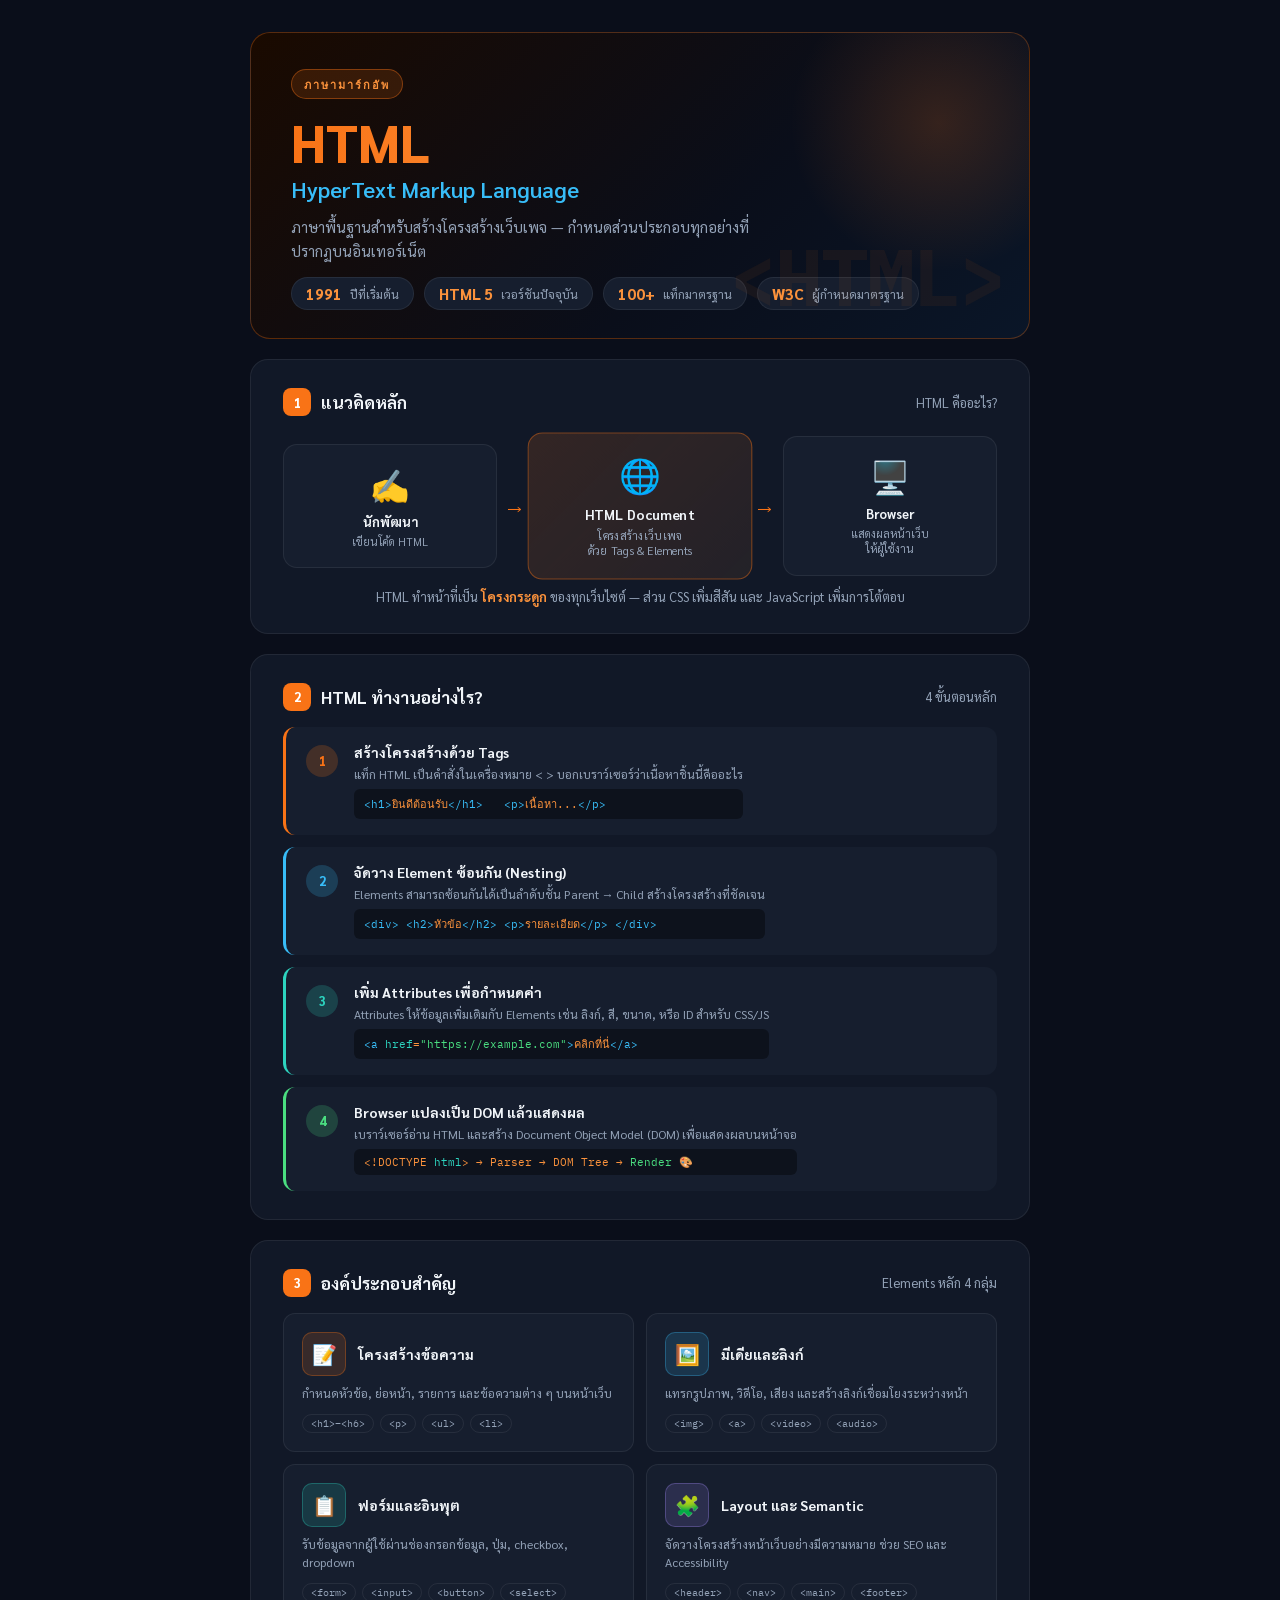
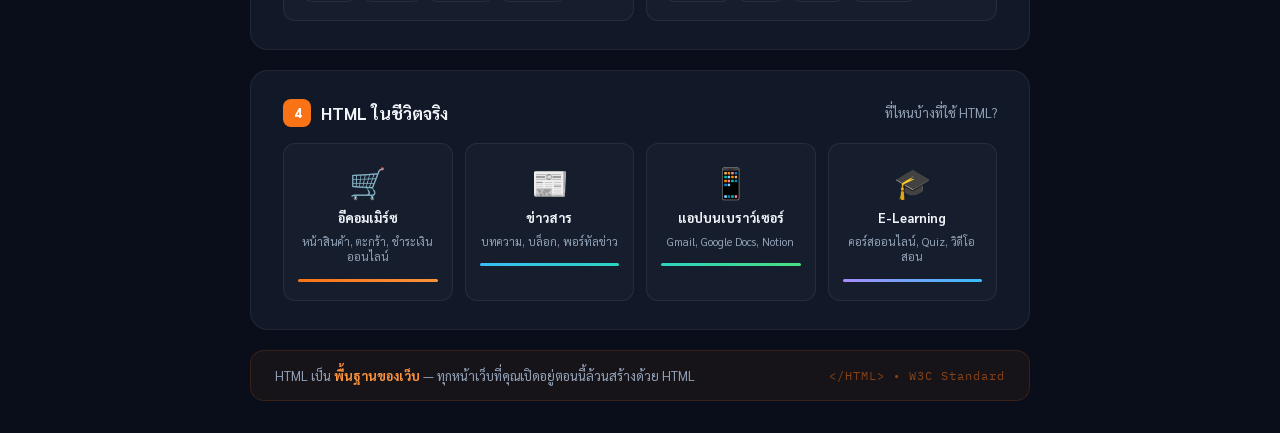
<file: HTML language.html>
<!DOCTYPE html>
<html lang="th">
<head>
<meta charset="UTF-8">
<meta name="viewport" content="width=device-width, initial-scale=1.0">
<title>HTML Language Infographic</title>
<link href="https://fonts.googleapis.com/css2?family=Sarabun:wght@300;400;600;700;800&family=IBM+Plex+Mono:wght@400;600;700&display=swap" rel="stylesheet">
<style>
  :root {
    --bg: #0a0e1a;
    --card: #111827;
    --card2: #161e2e;
    --orange: #f97316;
    --orange2: #fb923c;
    --blue: #38bdf8;
    --teal: #2dd4bf;
    --purple: #a78bfa;
    --green: #4ade80;
    --red: #f87171;
    --text: #f1f5f9;
    --muted: #94a3b8;
    --border: rgba(255,255,255,0.07);
  }

  * { margin:0; padding:0; box-sizing:border-box; }

  body {
    background: var(--bg);
    font-family: 'Sarabun', sans-serif;
    color: var(--text);
    min-height: 100vh;
    display: flex;
    justify-content: center;
    padding: 32px 16px;
  }

  .poster {
    width: 780px;
    display: flex;
    flex-direction: column;
    gap: 20px;
  }

  /* ─── HEADER ─── */
  .header {
    background: linear-gradient(135deg, #1a0a00 0%, #0a0e1a 60%, #0a1628 100%);
    border: 1px solid rgba(249,115,22,0.3);
    border-radius: 20px;
    padding: 36px 40px 28px;
    position: relative;
    overflow: hidden;
  }
  .header::before {
    content: '';
    position: absolute;
    top: -60px; right: -60px;
    width: 300px; height: 300px;
    background: radial-gradient(circle, rgba(249,115,22,0.18) 0%, transparent 70%);
    border-radius: 50%;
  }
  .header::after {
    content: '<HTML>';
    position: absolute;
    bottom: 10px; right: 24px;
    font-family: 'IBM Plex Mono', monospace;
    font-size: 80px;
    font-weight: 700;
    color: rgba(249,115,22,0.06);
    letter-spacing: -2px;
    pointer-events: none;
  }
  .header-badge {
    display: inline-block;
    background: rgba(249,115,22,0.15);
    border: 1px solid rgba(249,115,22,0.4);
    color: var(--orange2);
    font-family: 'IBM Plex Mono', monospace;
    font-size: 11px;
    font-weight: 600;
    padding: 4px 12px;
    border-radius: 20px;
    letter-spacing: 2px;
    text-transform: uppercase;
    margin-bottom: 16px;
  }
  .header h1 {
    font-size: 52px;
    font-weight: 800;
    line-height: 1;
    background: linear-gradient(90deg, #f97316 0%, #fb923c 50%, #fdba74 100%);
    -webkit-background-clip: text;
    -webkit-text-fill-color: transparent;
    background-clip: text;
    margin-bottom: 8px;
  }
  .header h2 {
    font-size: 22px;
    font-weight: 600;
    color: var(--blue);
    margin-bottom: 12px;
  }
  .header p {
    font-size: 15px;
    color: var(--muted);
    max-width: 480px;
    line-height: 1.6;
  }

  /* ─── SECTION LABEL ─── */
  .sec-label {
    display: flex;
    align-items: center;
    gap: 10px;
    margin-bottom: 14px;
  }
  .sec-num {
    width: 28px; height: 28px;
    border-radius: 8px;
    background: var(--orange);
    display: flex; align-items: center; justify-content: center;
    font-size: 13px; font-weight: 800;
    color: white;
    flex-shrink: 0;
  }
  .sec-title { font-size: 17px; font-weight: 700; color: var(--text); }
  .sec-sub { font-size: 13px; color: var(--muted); margin-left: auto; }

  /* ─── SECTION 1 – MAIN CONCEPT ─── */
  .s1 {
    background: var(--card);
    border: 1px solid var(--border);
    border-radius: 18px;
    padding: 28px 32px;
  }
  .concept-visual {
    display: grid;
    grid-template-columns: 1fr auto 1fr auto 1fr;
    align-items: center;
    gap: 0;
    margin: 20px 0 8px;
  }
  .concept-box {
    background: var(--card2);
    border-radius: 14px;
    padding: 18px 14px;
    text-align: center;
    border: 1px solid var(--border);
    position: relative;
  }
  .concept-box .icon { font-size: 32px; margin-bottom: 8px; display: block; }
  .concept-box .label { font-size: 13px; font-weight: 700; color: var(--text); }
  .concept-box .desc { font-size: 11px; color: var(--muted); margin-top: 4px; line-height: 1.4; }
  .concept-box.main {
    background: linear-gradient(135deg, rgba(249,115,22,0.15), rgba(251,146,60,0.08));
    border-color: rgba(249,115,22,0.4);
    transform: scale(1.05);
  }
  .arrow {
    font-size: 22px;
    color: var(--orange);
    text-align: center;
    padding: 0 8px;
  }
  .concept-tagline {
    text-align: center;
    font-size: 13px;
    color: var(--muted);
    margin-top: 12px;
  }
  .concept-tagline strong { color: var(--orange2); }

  /* ─── SECTION 2 – HOW IT WORKS ─── */
  .s2 {
    background: var(--card);
    border: 1px solid var(--border);
    border-radius: 18px;
    padding: 28px 32px;
  }
  .code-flow {
    display: flex;
    flex-direction: column;
    gap: 12px;
    margin-top: 16px;
  }
  .flow-step {
    display: flex;
    align-items: flex-start;
    gap: 16px;
    background: var(--card2);
    border-radius: 12px;
    padding: 16px 20px;
    border-left: 3px solid var(--border);
    transition: border-color 0.2s;
  }
  .flow-step:nth-child(1) { border-left-color: var(--orange); }
  .flow-step:nth-child(2) { border-left-color: var(--blue); }
  .flow-step:nth-child(3) { border-left-color: var(--teal); }
  .flow-step:nth-child(4) { border-left-color: var(--green); }
  .step-num {
    width: 32px; height: 32px;
    border-radius: 50%;
    display: flex; align-items: center; justify-content: center;
    font-weight: 800; font-size: 13px;
    flex-shrink: 0;
    margin-top: 2px;
  }
  .flow-step:nth-child(1) .step-num { background: rgba(249,115,22,0.2); color: var(--orange); }
  .flow-step:nth-child(2) .step-num { background: rgba(56,189,248,0.2); color: var(--blue); }
  .flow-step:nth-child(3) .step-num { background: rgba(45,212,191,0.2); color: var(--teal); }
  .flow-step:nth-child(4) .step-num { background: rgba(74,222,128,0.2); color: var(--green); }
  .step-content h4 { font-size: 14px; font-weight: 700; margin-bottom: 4px; }
  .step-content p { font-size: 12px; color: var(--muted); line-height: 1.5; }
  .step-code {
    margin-top: 6px;
    background: rgba(0,0,0,0.4);
    border-radius: 6px;
    padding: 6px 10px;
    font-family: 'IBM Plex Mono', monospace;
    font-size: 11px;
    color: var(--orange2);
  }
  .step-code .tag { color: var(--blue); }
  .step-code .attr { color: var(--teal); }
  .step-code .val { color: var(--green); }

  /* ─── SECTION 3 – KEY ELEMENTS ─── */
  .s3 {
    background: var(--card);
    border: 1px solid var(--border);
    border-radius: 18px;
    padding: 28px 32px;
  }
  .elements-grid {
    display: grid;
    grid-template-columns: 1fr 1fr;
    gap: 12px;
    margin-top: 16px;
  }
  .elem-card {
    background: var(--card2);
    border: 1px solid var(--border);
    border-radius: 12px;
    padding: 18px;
    display: flex;
    flex-direction: column;
    gap: 8px;
  }
  .elem-card .e-top {
    display: flex;
    align-items: center;
    gap: 12px;
  }
  .elem-icon {
    width: 44px; height: 44px;
    border-radius: 10px;
    display: flex; align-items: center; justify-content: center;
    font-size: 20px;
    flex-shrink: 0;
  }
  .ei-orange { background: rgba(249,115,22,0.15); border: 1px solid rgba(249,115,22,0.3); }
  .ei-blue   { background: rgba(56,189,248,0.15);  border: 1px solid rgba(56,189,248,0.3); }
  .ei-teal   { background: rgba(45,212,191,0.15);  border: 1px solid rgba(45,212,191,0.3); }
  .ei-purple { background: rgba(167,139,250,0.15); border: 1px solid rgba(167,139,250,0.3); }
  .elem-card .e-label { font-size: 14px; font-weight: 700; }
  .elem-card .e-desc { font-size: 12px; color: var(--muted); line-height: 1.5; }
  .elem-tags {
    display: flex; gap: 6px; flex-wrap: wrap;
    margin-top: 4px;
  }
  .etag {
    font-family: 'IBM Plex Mono', monospace;
    font-size: 10px;
    padding: 2px 8px;
    border-radius: 20px;
    border: 1px solid var(--border);
    color: var(--muted);
  }

  /* ─── SECTION 4 – REAL WORLD ─── */
  .s4 {
    background: var(--card);
    border: 1px solid var(--border);
    border-radius: 18px;
    padding: 28px 32px;
  }
  .real-grid {
    display: grid;
    grid-template-columns: repeat(4, 1fr);
    gap: 12px;
    margin-top: 16px;
  }
  .real-card {
    background: var(--card2);
    border: 1px solid var(--border);
    border-radius: 12px;
    padding: 18px 14px;
    text-align: center;
    display: flex;
    flex-direction: column;
    align-items: center;
    gap: 8px;
  }
  .real-card .r-icon { font-size: 30px; }
  .real-card .r-label { font-size: 13px; font-weight: 700; }
  .real-card .r-desc { font-size: 11px; color: var(--muted); line-height: 1.4; }
  .real-card .r-bar {
    width: 100%;
    height: 3px;
    border-radius: 2px;
    margin-top: 6px;
  }

  /* ─── FOOTER ─── */
  .footer {
    display: flex;
    align-items: center;
    justify-content: space-between;
    padding: 16px 24px;
    background: rgba(249,115,22,0.05);
    border: 1px solid rgba(249,115,22,0.15);
    border-radius: 14px;
  }
  .footer-left { font-size: 13px; color: var(--muted); }
  .footer-left strong { color: var(--orange2); }
  .footer-right {
    font-family: 'IBM Plex Mono', monospace;
    font-size: 12px;
    color: rgba(249,115,22,0.5);
    letter-spacing: 1px;
  }

  /* ─── TIMELINE DOT ─── */
  .timeline-dot {
    width: 8px; height: 8px;
    border-radius: 50%;
    background: var(--orange);
    flex-shrink: 0;
    margin-top: 2px;
  }

  /* Divider */
  .divider {
    height: 1px;
    background: var(--border);
    margin: 14px 0;
  }

  /* Stat pills */
  .stat-row {
    display: flex;
    gap: 10px;
    flex-wrap: wrap;
    margin-top: 14px;
  }
  .stat-pill {
    display: flex;
    align-items: center;
    gap: 8px;
    background: var(--card2);
    border: 1px solid var(--border);
    border-radius: 30px;
    padding: 6px 14px;
    font-size: 12px;
  }
  .stat-pill .sp-num { font-weight: 800; color: var(--orange2); font-size: 15px; }
  .stat-pill .sp-label { color: var(--muted); }

  /* Anim */
  @keyframes fadeUp {
    from { opacity: 0; transform: translateY(20px); }
    to   { opacity: 1; transform: translateY(0); }
  }
  .poster > * {
    animation: fadeUp 0.5s ease both;
  }
  .poster > *:nth-child(1) { animation-delay: 0.05s; }
  .poster > *:nth-child(2) { animation-delay: 0.12s; }
  .poster > *:nth-child(3) { animation-delay: 0.20s; }
  .poster > *:nth-child(4) { animation-delay: 0.28s; }
  .poster > *:nth-child(5) { animation-delay: 0.35s; }
  .poster > *:nth-child(6) { animation-delay: 0.42s; }
</style>
</head>
<body>
<div class="poster">

  <!-- HEADER -->
  <div class="header">
    <div class="header-badge">ภาษามาร์กอัพ</div>
    <h1>HTML</h1>
    <h2>HyperText Markup Language</h2>
    <p>ภาษาพื้นฐานสำหรับสร้างโครงสร้างเว็บเพจ — กำหนดส่วนประกอบทุกอย่างที่ปรากฏบนอินเทอร์เน็ต</p>
    <div class="stat-row">
      <div class="stat-pill"><span class="sp-num">1991</span><span class="sp-label">ปีที่เริ่มต้น</span></div>
      <div class="stat-pill"><span class="sp-num">HTML 5</span><span class="sp-label">เวอร์ชันปัจจุบัน</span></div>
      <div class="stat-pill"><span class="sp-num">100+</span><span class="sp-label">แท็กมาตรฐาน</span></div>
      <div class="stat-pill"><span class="sp-num">W3C</span><span class="sp-label">ผู้กำหนดมาตรฐาน</span></div>
    </div>
  </div>

  <!-- SECTION 1 -->
  <div class="s1">
    <div class="sec-label">
      <div class="sec-num">1</div>
      <div class="sec-title">แนวคิดหลัก</div>
      <div class="sec-sub">HTML คืออะไร?</div>
    </div>
    <div class="concept-visual">
      <div class="concept-box">
        <span class="icon">✍️</span>
        <div class="label">นักพัฒนา</div>
        <div class="desc">เขียนโค้ด HTML</div>
      </div>
      <div class="arrow">→</div>
      <div class="concept-box main">
        <span class="icon">🌐</span>
        <div class="label">HTML Document</div>
        <div class="desc">โครงสร้างเว็บเพจ<br>ด้วย Tags & Elements</div>
      </div>
      <div class="arrow">→</div>
      <div class="concept-box">
        <span class="icon">🖥️</span>
        <div class="label">Browser</div>
        <div class="desc">แสดงผลหน้าเว็บ<br>ให้ผู้ใช้งาน</div>
      </div>
    </div>
    <p class="concept-tagline">HTML ทำหน้าที่เป็น <strong>โครงกระดูก</strong> ของทุกเว็บไซต์ — ส่วน CSS เพิ่มสีสัน และ JavaScript เพิ่มการโต้ตอบ</p>
  </div>

  <!-- SECTION 2 -->
  <div class="s2">
    <div class="sec-label">
      <div class="sec-num">2</div>
      <div class="sec-title">HTML ทำงานอย่างไร?</div>
      <div class="sec-sub">4 ขั้นตอนหลัก</div>
    </div>
    <div class="code-flow">
      <div class="flow-step">
        <div class="step-num">1</div>
        <div class="step-content">
          <h4>สร้างโครงสร้างด้วย Tags</h4>
          <p>แท็ก HTML เป็นคำสั่งในเครื่องหมาย &lt; &gt; บอกเบราว์เซอร์ว่าเนื้อหาชิ้นนี้คืออะไร</p>
          <div class="step-code"><span class="tag">&lt;h1&gt;</span>ยินดีต้อนรับ<span class="tag">&lt;/h1&gt;</span> &nbsp; <span class="tag">&lt;p&gt;</span>เนื้อหา...<span class="tag">&lt;/p&gt;</span></div>
        </div>
      </div>
      <div class="flow-step">
        <div class="step-num">2</div>
        <div class="step-content">
          <h4>จัดวาง Element ซ้อนกัน (Nesting)</h4>
          <p>Elements สามารถซ้อนกันได้เป็นลำดับชั้น Parent → Child สร้างโครงสร้างที่ชัดเจน</p>
          <div class="step-code"><span class="tag">&lt;div&gt;</span> <span class="tag">&lt;h2&gt;</span>หัวข้อ<span class="tag">&lt;/h2&gt;</span> <span class="tag">&lt;p&gt;</span>รายละเอียด<span class="tag">&lt;/p&gt;</span> <span class="tag">&lt;/div&gt;</span></div>
        </div>
      </div>
      <div class="flow-step">
        <div class="step-num">3</div>
        <div class="step-content">
          <h4>เพิ่ม Attributes เพื่อกำหนดค่า</h4>
          <p>Attributes ให้ข้อมูลเพิ่มเติมกับ Elements เช่น ลิงก์, สี, ขนาด, หรือ ID สำหรับ CSS/JS</p>
          <div class="step-code"><span class="tag">&lt;a</span> <span class="attr">href</span>=<span class="val">"https://example.com"</span><span class="tag">&gt;</span>คลิกที่นี่<span class="tag">&lt;/a&gt;</span></div>
        </div>
      </div>
      <div class="flow-step">
        <div class="step-num">4</div>
        <div class="step-content">
          <h4>Browser แปลงเป็น DOM แล้วแสดงผล</h4>
          <p>เบราว์เซอร์อ่าน HTML และสร้าง Document Object Model (DOM) เพื่อแสดงผลบนหน้าจอ</p>
          <div class="step-code">&lt;!DOCTYPE <span class="attr">html</span>&gt; → Parser → DOM Tree → <span class="val">Render</span> 🎨</div>
        </div>
      </div>
    </div>
  </div>

  <!-- SECTION 3 -->
  <div class="s3">
    <div class="sec-label">
      <div class="sec-num">3</div>
      <div class="sec-title">องค์ประกอบสำคัญ</div>
      <div class="sec-sub">Elements หลัก 4 กลุ่ม</div>
    </div>
    <div class="elements-grid">
      <div class="elem-card">
        <div class="e-top">
          <div class="elem-icon ei-orange">📝</div>
          <div class="e-label">โครงสร้างข้อความ</div>
        </div>
        <div class="e-desc">กำหนดหัวข้อ, ย่อหน้า, รายการ และข้อความต่าง ๆ บนหน้าเว็บ</div>
        <div class="elem-tags">
          <span class="etag">&lt;h1&gt;–&lt;h6&gt;</span>
          <span class="etag">&lt;p&gt;</span>
          <span class="etag">&lt;ul&gt;</span>
          <span class="etag">&lt;li&gt;</span>
        </div>
      </div>
      <div class="elem-card">
        <div class="e-top">
          <div class="elem-icon ei-blue">🖼️</div>
          <div class="e-label">มีเดียและลิงก์</div>
        </div>
        <div class="e-desc">แทรกรูปภาพ, วิดีโอ, เสียง และสร้างลิงก์เชื่อมโยงระหว่างหน้า</div>
        <div class="elem-tags">
          <span class="etag">&lt;img&gt;</span>
          <span class="etag">&lt;a&gt;</span>
          <span class="etag">&lt;video&gt;</span>
          <span class="etag">&lt;audio&gt;</span>
        </div>
      </div>
      <div class="elem-card">
        <div class="e-top">
          <div class="elem-icon ei-teal">📋</div>
          <div class="e-label">ฟอร์มและอินพุต</div>
        </div>
        <div class="e-desc">รับข้อมูลจากผู้ใช้ผ่านช่องกรอกข้อมูล, ปุ่ม, checkbox, dropdown</div>
        <div class="elem-tags">
          <span class="etag">&lt;form&gt;</span>
          <span class="etag">&lt;input&gt;</span>
          <span class="etag">&lt;button&gt;</span>
          <span class="etag">&lt;select&gt;</span>
        </div>
      </div>
      <div class="elem-card">
        <div class="e-top">
          <div class="elem-icon ei-purple">🧩</div>
          <div class="e-label">Layout และ Semantic</div>
        </div>
        <div class="e-desc">จัดวางโครงสร้างหน้าเว็บอย่างมีความหมาย ช่วย SEO และ Accessibility</div>
        <div class="elem-tags">
          <span class="etag">&lt;header&gt;</span>
          <span class="etag">&lt;nav&gt;</span>
          <span class="etag">&lt;main&gt;</span>
          <span class="etag">&lt;footer&gt;</span>
        </div>
      </div>
    </div>
  </div>

  <!-- SECTION 4 -->
  <div class="s4">
    <div class="sec-label">
      <div class="sec-num">4</div>
      <div class="sec-title">HTML ในชีวิตจริง</div>
      <div class="sec-sub">ที่ไหนบ้างที่ใช้ HTML?</div>
    </div>
    <div class="real-grid">
      <div class="real-card">
        <div class="r-icon">🛒</div>
        <div class="r-label">อีคอมเมิร์ซ</div>
        <div class="r-desc">หน้าสินค้า, ตะกร้า, ชำระเงินออนไลน์</div>
        <div class="r-bar" style="background: linear-gradient(90deg, var(--orange), var(--orange2));"></div>
      </div>
      <div class="real-card">
        <div class="r-icon">📰</div>
        <div class="r-label">ข่าวสาร</div>
        <div class="r-desc">บทความ, บล็อก, พอร์ทัลข่าว</div>
        <div class="r-bar" style="background: linear-gradient(90deg, var(--blue), var(--teal));"></div>
      </div>
      <div class="real-card">
        <div class="r-icon">📱</div>
        <div class="r-label">แอปบนเบราว์เซอร์</div>
        <div class="r-desc">Gmail, Google Docs, Notion</div>
        <div class="r-bar" style="background: linear-gradient(90deg, var(--teal), var(--green));"></div>
      </div>
      <div class="real-card">
        <div class="r-icon">🎓</div>
        <div class="r-label">E-Learning</div>
        <div class="r-desc">คอร์สออนไลน์, Quiz, วิดีโอสอน</div>
        <div class="r-bar" style="background: linear-gradient(90deg, var(--purple), var(--blue));"></div>
      </div>
    </div>
  </div>

  <!-- FOOTER -->
  <div class="footer">
    <div class="footer-left">
      HTML เป็น <strong>พื้นฐานของเว็บ</strong> — ทุกหน้าเว็บที่คุณเปิดอยู่ตอนนี้ล้วนสร้างด้วย HTML
    </div>
    <div class="footer-right">&lt;/HTML&gt; • W3C Standard</div>
  </div>

</div>
</body>
</html>
</file>
